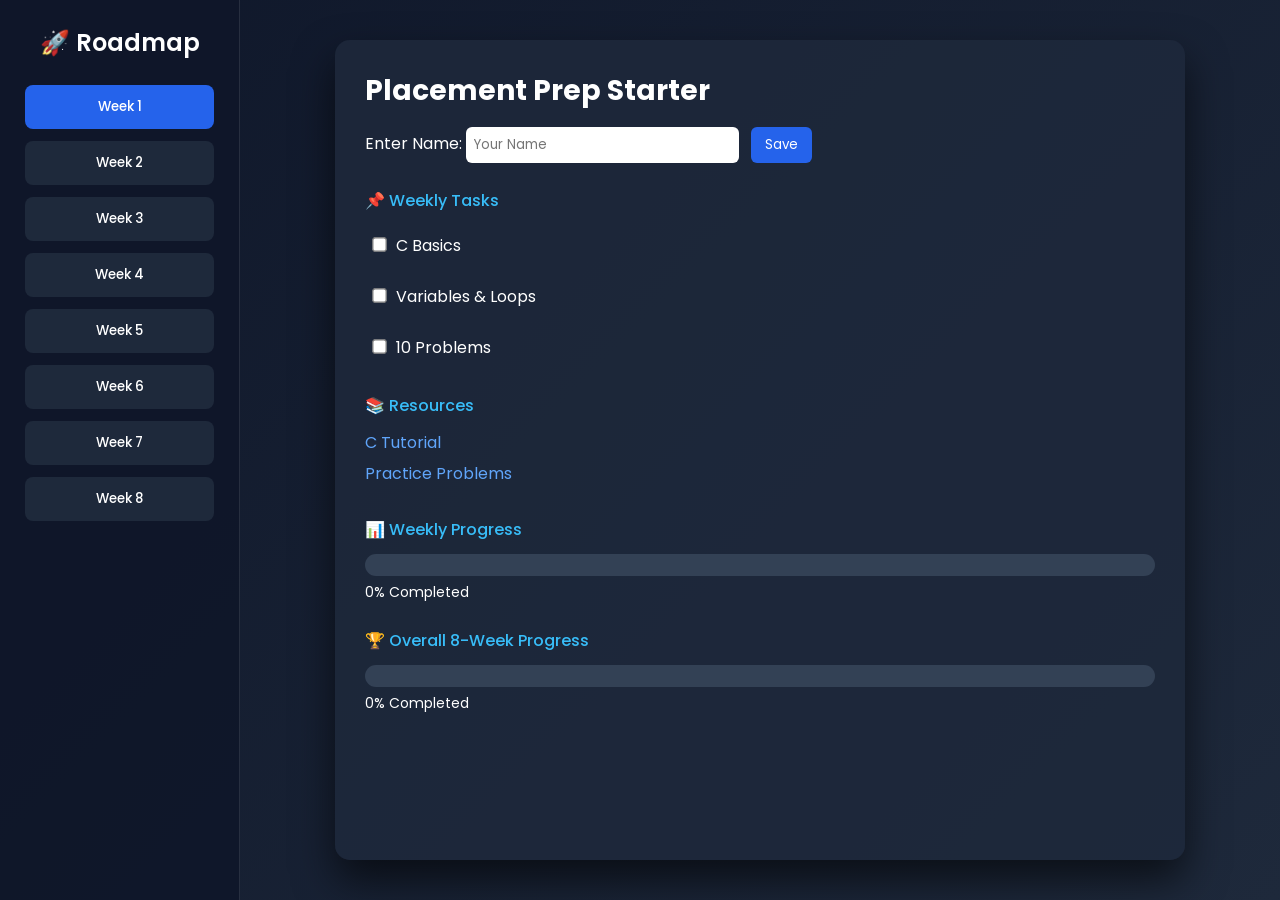
<file: PlacementPrepStarter/frontend/index.html>
<!DOCTYPE html>
<html>
<head>
    <link rel="stylesheet" href="style.css">
<title>Placement Prep Starter</title>
<meta name="viewport" content="width=device-width, initial-scale=1.0">

<!-- Google Font -->
<link href="https://fonts.googleapis.com/css2?family=Poppins:wght@300;400;500;600&display=swap" rel="stylesheet">


</head>

<body>

<div class="sidebar">
    <h2>🚀 Roadmap</h2>
    <button class="week-btn" onclick="loadWeek(1,this)">Week 1</button>
    <button class="week-btn" onclick="loadWeek(2,this)">Week 2</button>
    <button class="week-btn" onclick="loadWeek(3,this)">Week 3</button>
    <button class="week-btn" onclick="loadWeek(4,this)">Week 4</button>
    <button class="week-btn" onclick="loadWeek(5,this)">Week 5</button>
    <button class="week-btn" onclick="loadWeek(6,this)">Week 6</button>
    <button class="week-btn" onclick="loadWeek(7,this)">Week 7</button>
    <button class="week-btn" onclick="loadWeek(8,this)">Week 8</button>
</div>

<div class="main">
<div class="card">

<h1>Placement Prep Starter</h1>

<div class="username-box">
    Enter Name:
    <input type="text" id="username" placeholder="Your Name">
    <button onclick="saveName()">Save</button>
</div>

<h3 id="welcomeMsg"></h3>

<div class="section-title">📌 Weekly Tasks</div>
<div id="tasks"></div>

<div class="section-title">📚 Resources</div>
<div id="resources"></div>

<div class="section-title">📊 Weekly Progress</div>
<div class="progress-container">
    <div class="progress-bar" id="progressBar"></div>
</div>
<div class="percentage" id="percentText">0% Completed</div>

<div class="section-title">🏆 Overall 8-Week Progress</div>
<div class="progress-container">
    <div class="progress-bar" id="overallBar"></div>
</div>
<div class="percentage" id="overallText">0% Completed</div>

</div>
</div>

<div class="modal" id="certificateModal">
<div class="modal-content">
    <h2>🎉 Congratulations!</h2>
    <p id="certificateText"></p>
    <button onclick="closeModal()">Close</button>
</div>
</div>


<script src="script.js"></script>

</body>
</html>
</file>
<file: PlacementPrepStarter/frontend/style.css>
*{
    margin:0;
    padding:0;
    box-sizing:border-box;
    font-family:'Poppins',sans-serif;
}

body{
    background:linear-gradient(135deg,#0f172a,#1e293b);
    color:#fff;
    display:flex;
    min-height:100vh;
}

/* ===== SIDEBAR ===== */
.sidebar{
    width:240px;
    background:rgba(15,23,42,0.95);
    padding:25px;
    border-right:1px solid rgba(255,255,255,0.1);
}

.sidebar h2{
    text-align:center;
    margin-bottom:25px;
    font-weight:600;
}

.week-btn{
    width:100%;
    padding:12px;
    margin-bottom:12px;
    border:none;
    border-radius:8px;
    background:#1e293b;
    color:#fff;
    cursor:pointer;
    transition:0.3s ease;
    font-weight:500;
}

.week-btn:hover{
    background:#2563eb;
    transform:translateX(5px);
}

.week-btn.active{
    background:#2563eb;
}

/* ===== MAIN ===== */
.main{
    flex:1;
    padding:40px;
    display:flex;
    justify-content:center;
}

.card{
    width:100%;
    max-width:850px;
    background:rgba(30,41,59,0.85);
    padding:30px;
    border-radius:15px;
    box-shadow:0 20px 40px rgba(0,0,0,0.6);
    animation:fadeIn 0.5s ease-in-out;
}

@keyframes fadeIn{
    from{opacity:0;transform:translateY(20px);}
    to{opacity:1;transform:translateY(0);}
}

h1{
    font-size:28px;
    margin-bottom:10px;
}

.section-title{
    margin-top:25px;
    margin-bottom:12px;
    color:#38bdf8;
    font-weight:500;
}

.task-item{
    margin-bottom:10px;
    padding:8px;
    border-radius:6px;
    transition:0.3s;
}

.task-item:hover{
    background:rgba(255,255,255,0.05);
}

input[type="checkbox"]{
    margin-right:10px;
    transform:scale(1.1);
}

/* Links */
a{
    color:#60a5fa;
    text-decoration:none;
    display:inline-block;
    margin-bottom:6px;
}

a:hover{
    color:#22d3ee;
    transform:translateX(4px);
}

/* Username */
.username-box{
    margin:15px 0;
}

.username-box input{
    padding:8px;
    border-radius:6px;
    border:none;
    outline:none;
}

.username-box button{
    padding:8px 14px;
    margin-left:8px;
    border:none;
    border-radius:6px;
    background:#2563eb;
    color:white;
    cursor:pointer;
}

.username-box button:hover{
    background:#1d4ed8;
}

/* Progress */
.progress-container{
    background:#334155;
    height:22px;
    border-radius:12px;
    overflow:hidden;
}

.progress-bar{
    background:linear-gradient(90deg,#22c55e,#16a34a);
    height:100%;
    width:0%;
    transition:0.4s ease;
}

.percentage{
    margin-top:6px;
    font-size:14px;
}

/* Modal */
.modal{
    position:fixed;
    top:0;
    left:0;
    width:100%;
    height:100%;
    background:rgba(0,0,0,0.85);
    display:none;
    justify-content:center;
    align-items:center;
}

.modal-content{
    background:white;
    color:black;
    padding:40px;
    border-radius:15px;
    text-align:center;
    width:350px;
}

.modal-content button{
    margin-top:15px;
    padding:8px 16px;
    border:none;
    border-radius:6px;
    background:#2563eb;
    color:white;
    cursor:pointer;
}

/* Responsive */
@media(max-width:768px){
    body{flex-direction:column;}
    .sidebar{width:100%;display:flex;overflow-x:auto;}
    .week-btn{margin-right:10px;flex:1;}
    .main{padding:20px;}
}
</file>
